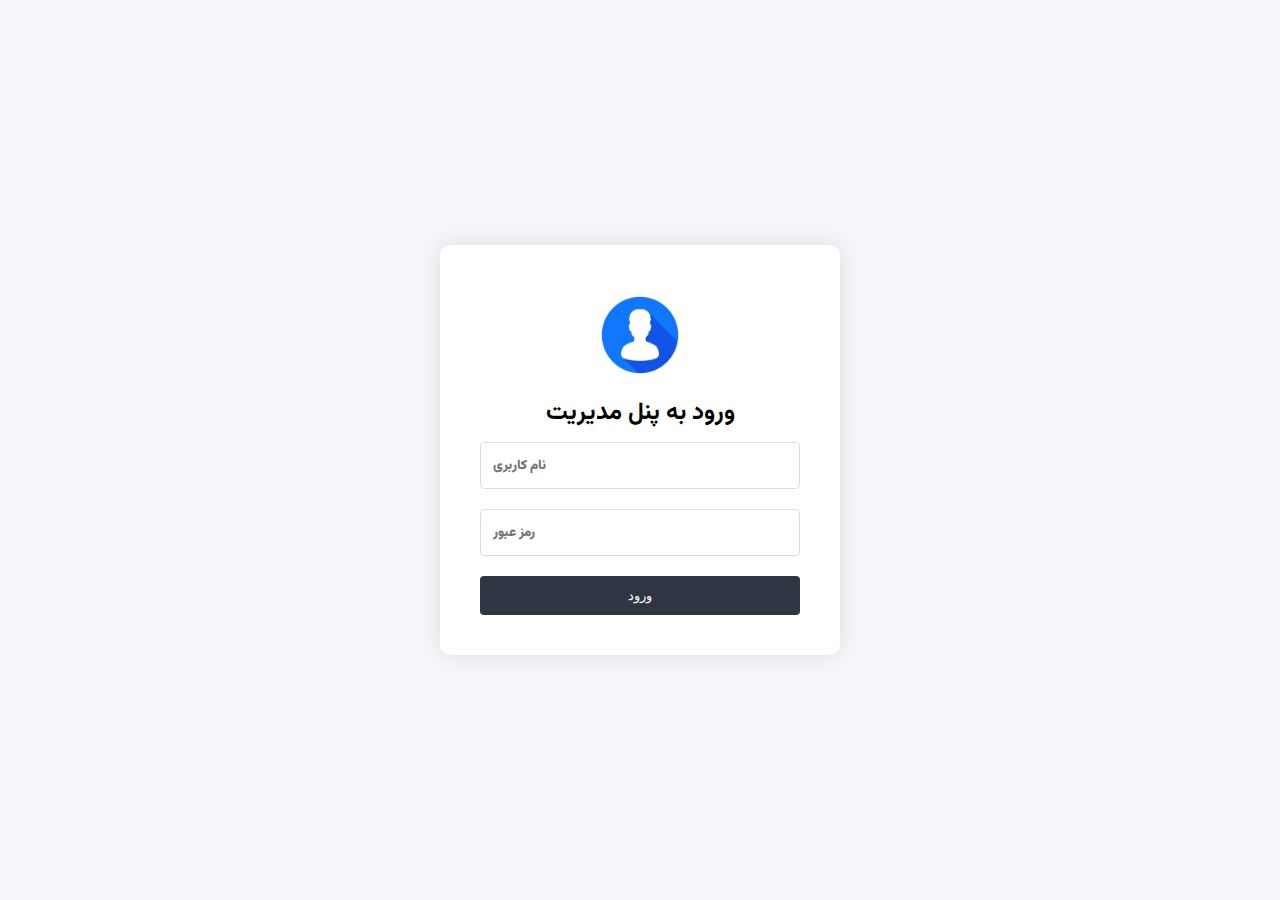
<file: login.html>
<!DOCTYPE html>
<html lang="fa">
<head>
  <meta charset="UTF-8">
  <title>ورود به سیستم</title>
  <link rel="stylesheet" href="main.css">
</head>
<body>
  <div class="login-container">
    <div class="login-box">
      <img src="./assets/images/logo.png" alt="لوگو" width="100">
      <h2>ورود به پنل مدیریت</h2>
      <form id="loginForm">
        <input type="text" placeholder="نام کاربری" required>
        <input type="password" placeholder="رمز عبور" required>
        <button type="submit">ورود</button>
      </form>
    </div>
  </div>
  <script>
    document.getElementById("loginForm").addEventListener("submit", function(e) {
      e.preventDefault();
      // در حالت واقعی اینجا اعتبارسنجی انجام می‌شد
      window.location.href = "index.html";
    });
  </script>
</body>
</html>
</file>
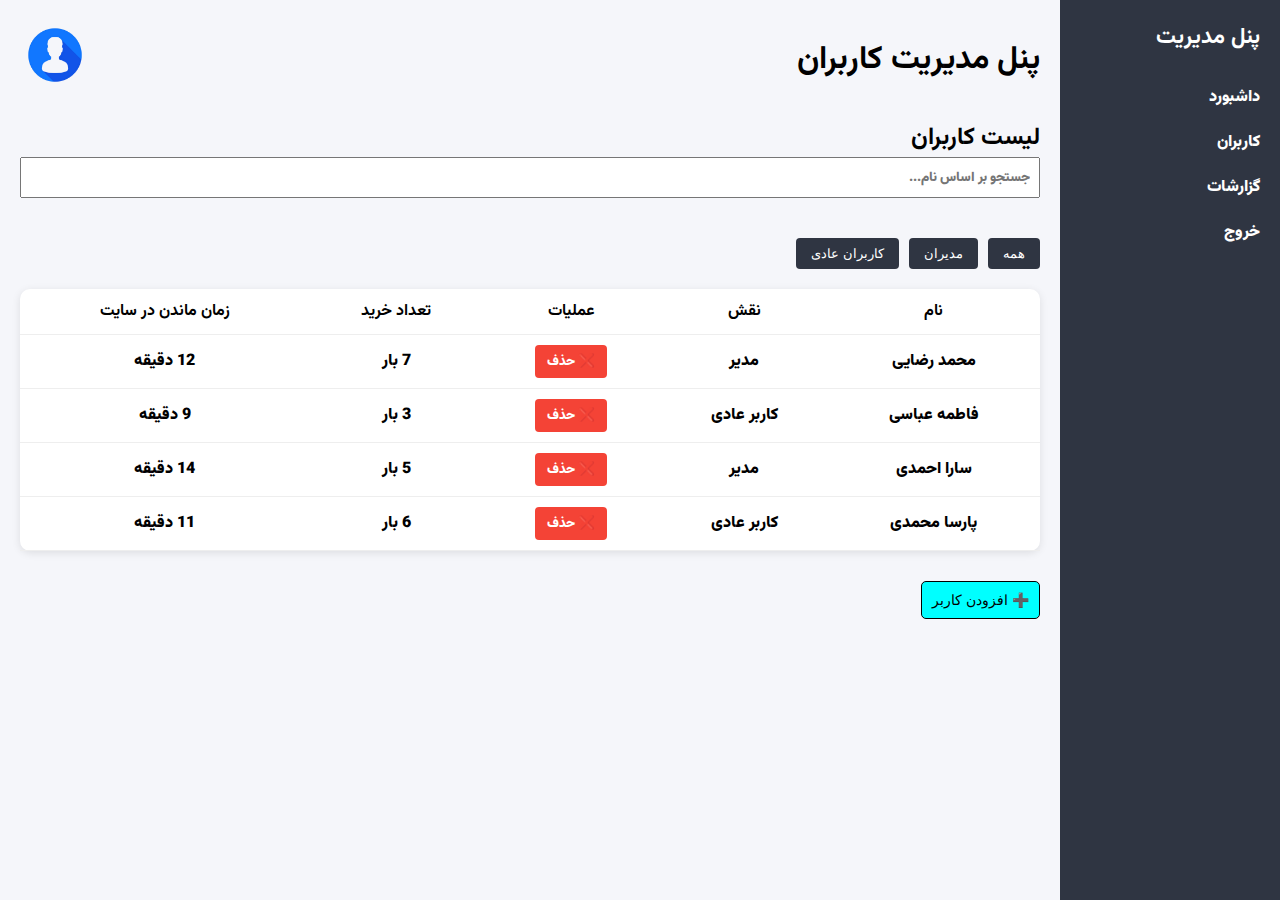
<file: users.html>
<!DOCTYPE html>
<html lang="fa">
<head>
  <meta charset="UTF-8">
  <title>مدیریت کاربران</title>
  <link rel="stylesheet" href="main.css">
</head>
<body>
  <div class="dashboard">
    <aside class="sidebar">
      <h2 class="logo">پنل مدیریت</h2>
      <ul>
        <li><a href="index.html">داشبورد</a></li>
        <li><a href="users.html">کاربران</a></li>
        <li><a href="reports.html">گزارشات</a></li>
        <li><a href="login.html">خروج</a></li>
      </ul>
    </aside>
    <main class="main-content">
      <header class="topbar">
        <h1>پنل مدیریت کاربران</h1>
        <div><img src="./assets/images/logo.png" alt="لوگو مدیر" width="70" height="70"></div>
      </header>
      <h2>لیست کاربران</h2>
    <input type="text" id="searchInput" placeholder="جستجو بر اساس نام..." oninput="searchUsers()" style="padding:8px; margin-bottom:20px; width:100%; font-family:inherit;">
      <div class="filter-section">
        <button onclick="filterUsers('all')">همه</button>
        <button onclick="filterUsers('مدیر')">مدیران</button>
        <button onclick="filterUsers('کاربر عادی')">کاربران عادی</button>
      </div>
      <table class="latest-orders-user">
        <thead>
          <tr>
            <th>نام</th>
            <th>نقش</th>
            <th>عملیات</th>
            <th>تعداد خرید</th>
            <th>زمان ماندن در سایت</th>
          </tr>
        </thead>
        <tbody id="userTable"></tbody>
      </table>
      <button id="adduserbnt" onclick="showPopup()">➕ افزودن کاربر</button>
      <div id="popup" class="popup hidden">
        <div class="popup-content">
          <h3>افزودن کاربر جدید</h3>
          <input type="text" id="newName" placeholder="نام و نام خانوادگی">
          <select id="newRole">
            <option value="مدیر">مدیر</option>
            <option value="کاربر عادی">کاربر عادی</option>
          </select>
          <button id="done" onclick="addUser()">ثبت</button>
          <button id="close" onclick="closePopup()">بستن</button>
        </div>
      </div>
    </main>
  </div>
  <script src="users.js"></script>
</body>
</html>
</file>
<file: main.css>
* {
  margin: 0;
  padding: 0;
  box-sizing: border-box;
}
@font-face {
  font-family: 'Vazir';
  src: url("./font/Vazirmatn-Black.ttf") format('truetype');
  font-weight: normal;
  font-style: normal;
}
@font-face {
  font-family: 'Vazir';
  src: url('./font/Vazirmatn-Bold.ttf') format('truetype');
  font-weight: bold;
  font-style: normal;
}
body {
  background-color: #f5f6fa;
  font-family: 'Vazir', sans-serif;
}
.dashboard {
  display: flex;
  min-height: 100vh;
}
.sidebar {
  width: 220px;
  background-color: #2f3542;
  color: white;
  padding: 20px;
  direction: rtl;
}
.sidebar .logo {
  font-size: 22px;
  margin-bottom: 30px;
}
.sidebar ul {
  list-style: none;
}
.sidebar li {
  margin: 20px 0;
}
.sidebar a {
  color: white;
  text-decoration: none;
  transition: all 0.6s ease;
  display: inline-block;
}
.sidebar a:hover {
  color: #70a1ff;
  transform: translateY(-5px);
}
.main-content {
  flex: 1;
  padding: 20px;
  direction: rtl;
}
.topbar {
  display: flex;
  justify-content: space-between;
  align-items: center;
  margin-bottom: 20px;
}
.cards {
  display: flex;
  gap: 20px;
  flex-wrap: wrap;
}
.card {
  background-color: white;
  padding: 25px;
  border-radius: 10px;
  box-shadow: 0px 2px 8px rgba(0,0,0,0.1);
  flex: 1;
  min-width: 200px;
}
.dashboard-analytics {
  display: grid;
  grid-template-columns: 32.5% 67.5%;
  margin-top: 20px;
}
.dashboard-analytics-right div{
  margin-top: 10px;
}
.dashboard-analytics-left{
  display: flex;
  min-width: 100%;
  gap: 20px;
}
.dashboard-analytics div {
  background-color: white;
  border-radius: 10px;
  padding: 20px;
  box-shadow: 0px 2px 8px rgba(0,0,0,0.1);
}
.chart-block canvas {
  max-width: 100%;
}
.chart-block{
  min-width: 47.5%;
  max-height: 700px;
  margin-right: 18px;
}
#monthlyChart{
    margin-top: 55px;
}
.latest-users, .latest-orders {
  background-color: white;
  padding: 20px;
  margin-top: 20px;
  border-radius: 10px;
  box-shadow: 0px 2px 8px rgba(0,0,0,0.1);
}
.latest-users ul {
  list-style: none;
  padding: 0;
}
.latest-users li {
  margin-bottom: 8px;
  padding: 6px;
  border-bottom: 1px solid #eee;
}
.latest-orders table {
  width: 100%;
  border-collapse: collapse;
  margin-top: 10px;
}
.latest-orders th, .latest-orders td {
  text-align: center;
  padding: 10px;
  border-bottom: 1px solid #eee;
}
#sectionChart{
  max-height: 400px;
  margin-top: 40px;
}


/* -----user.html----- */
.latest-orders-user{
  width: 100%;
  border-collapse: collapse;
  margin-top: 10px;
  background-color: white;
  padding: 20px;
  margin-top: 20px;
  border-radius: 10px;
  box-shadow: 0px 2px 8px rgba(0,0,0,0.1);
}
.latest-orders-user th, .latest-orders-user td {
  text-align: center;
  padding: 10px;
  border-bottom: 1px solid #eee;
}
.popup {
  position: fixed;
  top: 0; right: 0; left: 0; bottom: 0;
  background-color: rgba(0,0,0,0.5);
  display: flex;
  justify-content: center;
  align-items: center;
  z-index: 999;
}
.popup-content {
  background: white;
  padding: 30px;
  border-radius: 10px;
  text-align: center;
}
.popup-content input, .popup-content select {
  margin: 10px;
  padding: 10px;
  width: 200px;
}
.hidden {
  display: none;
}
.dashboarduser{
  direction: rtl;
}
#done{
  min-width: 50px;
  background-color:rgb(149, 233, 149);
  border-radius: 5px;
  border: 1px solid black;
}
#close{
  min-width: 50px;
  background-color:rgb(247, 113, 113);
  border-radius: 5px;
  border: 1px solid black;
}
#adduserbnt{
  margin-top: 30px;
  background-color: aqua;
  border-radius: 5px;
  border: 1px solid black;
  padding: 10px 10px;
  font-size: 14px;
  font-weight: 500;
  transition: all 0.5s ease;
}
#adduserbnt:hover {
  background-color: aqua;
  transform: translateY(-2px);
  box-shadow: 0 0px 2px rgba(0,0,0,0.2);
}
.delete-btn {
  color: white !important;
  background-color: #f44336;
  border: none;
  padding: 6px 12px;
  border-radius: 4px;
  cursor: pointer;
  font-family: 'Vazir', sans-serif;
  transition: all 0.3s ease;
}
.delete-btn:hover {
  background-color: #d32f2f;
  transform: scale(1.05);
  box-shadow: 0 2px 5px rgba(0,0,0,0.2);
}
.delete-btn:active {
  transform: scale(0.98);
}

/* فیلترها */
.filter-section {
  margin: 20px 0;
  display: flex;
  gap: 10px;
}

.filter-section button {
  padding: 8px 15px;
  background: #2f3542;
  color: white;
  border: none;
  border-radius: 4px;
  cursor: pointer;
}

/* صفحه گزارشات */
.report-filters {
  display: flex;
  gap: 15px;
  margin: 20px 0;
}

.report-filters select, 
.report-filters button {
  padding: 10px 15px;
  font-family: 'Vazir';
}

.chart-container {
  background: white;
  padding: 20px;
  border-radius: 10px;
  margin-top: 20px;
}

.export-buttons {
  margin-top: 20px;
  display: flex;
  gap: 10px;
}

/* صفحه لاگین */
.login-container {
  display: flex;
  justify-content: center;
  align-items: center;
  height: 100vh;
  background: #f5f6fa;
}

.login-box {
  background: white;
  padding: 40px;
  border-radius: 10px;
  box-shadow: 0 0 20px rgba(0,0,0,0.1);
  text-align: center;
  width: 400px;
}

.login-box input {
  width: 100%;
  padding: 12px;
  margin: 10px 0;
  border: 1px solid #ddd;
  border-radius: 4px;
  font-family: 'Vazir';
}

.login-box button {
  width: 100%;
  padding: 12px;
  background: #2f3542;
  color: white;
  border: none;
  border-radius: 4px;
  cursor: pointer;
  margin-top: 10px;
}
/* گزارشات */
.report-controls {
  background: white;
  padding: 20px;
  border-radius: 10px;
  margin-bottom: 20px;
  display: flex;
  justify-content: space-between;
  align-items: center;
  flex-wrap: wrap;
  gap: 15px;
}

.report-filters, .export-buttons {
  display: flex;
  gap: 10px;
  align-items: center;
}

.report-select {
  padding: 10px 15px;
  border: 1px solid #ddd;
  border-radius: 5px;
  font-family: 'Vazir';
  min-width: 150px;
}

.report-btn, .export-btn {
  padding: 10px 20px;
  border: none;
  border-radius: 5px;
  cursor: pointer;
  font-family: 'Vazir';
  display: flex;
  align-items: center;
  gap: 8px;
  transition: all 0.3s;
}

.report-btn {
  background-color: #3498db;
  color: white;
}

.report-btn:hover {
  background-color: #2980b9;
}

.pdf-btn {
  background-color: #e74c3c;
  color: white;
}

.excel-btn {
  background-color: #2ecc71;
  color: white;
}

.export-btn:hover {
  opacity: 0.9;
  transform: translateY(-2px);
}

.chart-container {
  background: white;
  padding: 20px;
  border-radius: 10px;
  margin-bottom: 20px;
  height: 400px;
}

.report-summary {
  display: grid;
  grid-template-columns: repeat(auto-fit, minmax(250px, 1fr));
  gap: 20px;
}

.summary-card {
  background: white;
  padding: 20px;
  border-radius: 10px;
  text-align: center;
  box-shadow: 0 2px 5px rgba(0,0,0,0.1);
}

.summary-card h3 {
  color: #7f8c8d;
  margin-bottom: 10px;
  font-size: 16px;
}

.summary-card p {
  font-size: 24px;
  font-weight: bold;
}
.dashboard{
  direction: rtl;
}
</file>
